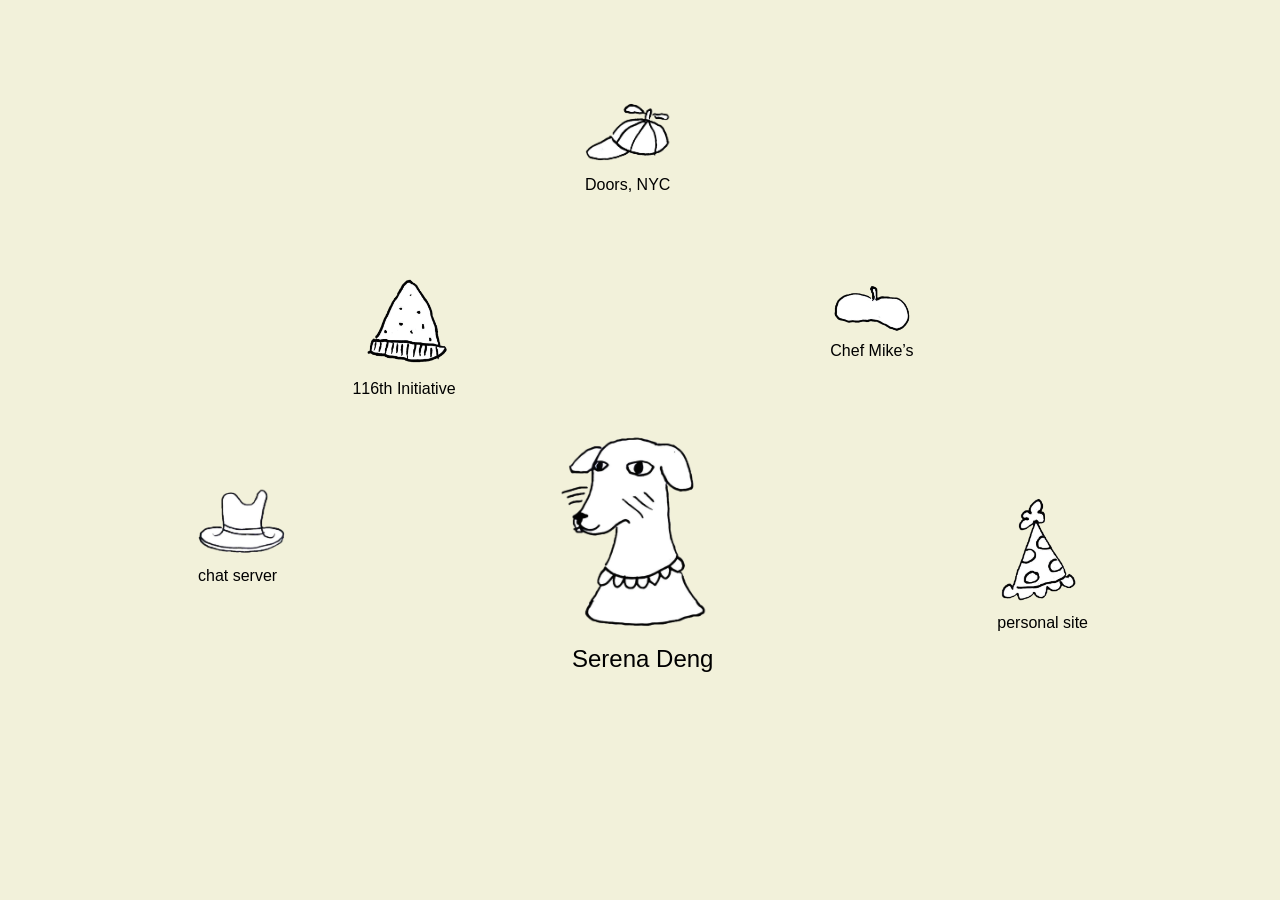
<file: Index.html>
<!DOCTYPE html>
<html lang="en">
<head>
<link rel="stylesheet" href="index.css">
<script src="index.js"></script>
<link rel="icon" href="./components/dog.png">
<title>Serena Deng</title>
</head>

<body>
    <img id="dog" src="./components/dog.png"/>
    <img id="hat1" class="drag" src="./components/hat1.png" draggable="true"/>
    <img id="hat2" class="drag" src="./components/hat2.png" draggable="true"/>
    <img id="hat3" class="drag" src="./components/hat3.png" draggable="true"/>
    <img id="hat4" class="drag" src="./components/hat4.png" draggable="true"/>
    <img id="hat5" class="drag" src="./components/hat5.png" draggable="true"/>
    <a id="proj1" class="text" href="./pages/chat.html">chat server</a>
    <a id="proj2" class="text" href="./pages/116thinitiative.html">116th Initiative</a>
    <a id="proj3" class="text" href="./pages/doorsnyc.html">Doors, NYC</a>
    <a id="proj4" class="text" href="./pages/chefmikes.html">Chef Mike&#8217;s</a>
    <a id="proj5" class="text" href="./pages/personalsite.html">personal site</a>
    <a id="serena" class="text" href="./pages/about.html">Serena Deng</a>
</body>
</file>
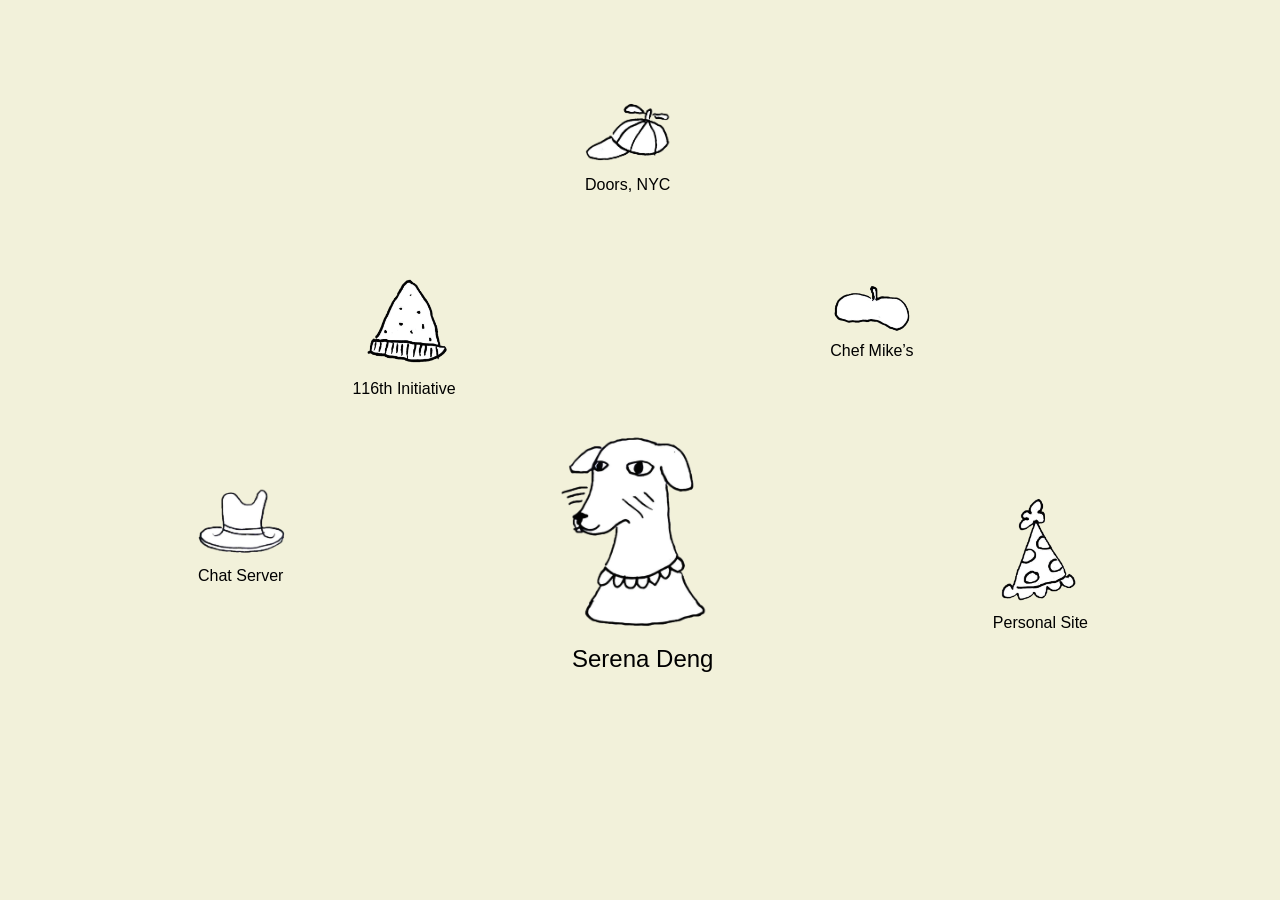
<file: index.html>
<!DOCTYPE html>
<html lang="en">
<head>
<link rel="stylesheet" href="index.css">
<script src="index.js"></script>
<link rel="icon" href="./components/dog.png">
<title>Serena Deng</title>
</head>

<body>
    <img id="dog" src="./components/dog.png"/>
    <img id="hat1" class="drag" src="./components/hat1.png" draggable="true"/>
    <img id="hat2" class="drag" src="./components/hat2.png" draggable="true"/>
    <img id="hat3" class="drag" src="./components/hat3.png" draggable="true"/>
    <img id="hat4" class="drag" src="./components/hat4.png" draggable="true"/>
    <img id="hat5" class="drag" src="./components/hat5.png" draggable="true"/>
    <a id="proj1" class="text" href="./pages/chat.html">Chat Server</a>
    <a id="proj2" class="text" href="./pages/116thinitiative.html">116th Initiative</a>
    <a id="proj3" class="text" href="./pages/doorsnyc.html">Doors, NYC</a>
    <a id="proj4" class="text" href="./pages/chefmikes.html">Chef Mike&#8217;s</a>
    <a id="proj5" class="text" href="./pages/personalsite.html">Personal Site</a>
    <a id="serena" class="text" href="./pages/about.html">Serena Deng</a>
</body>
</file>
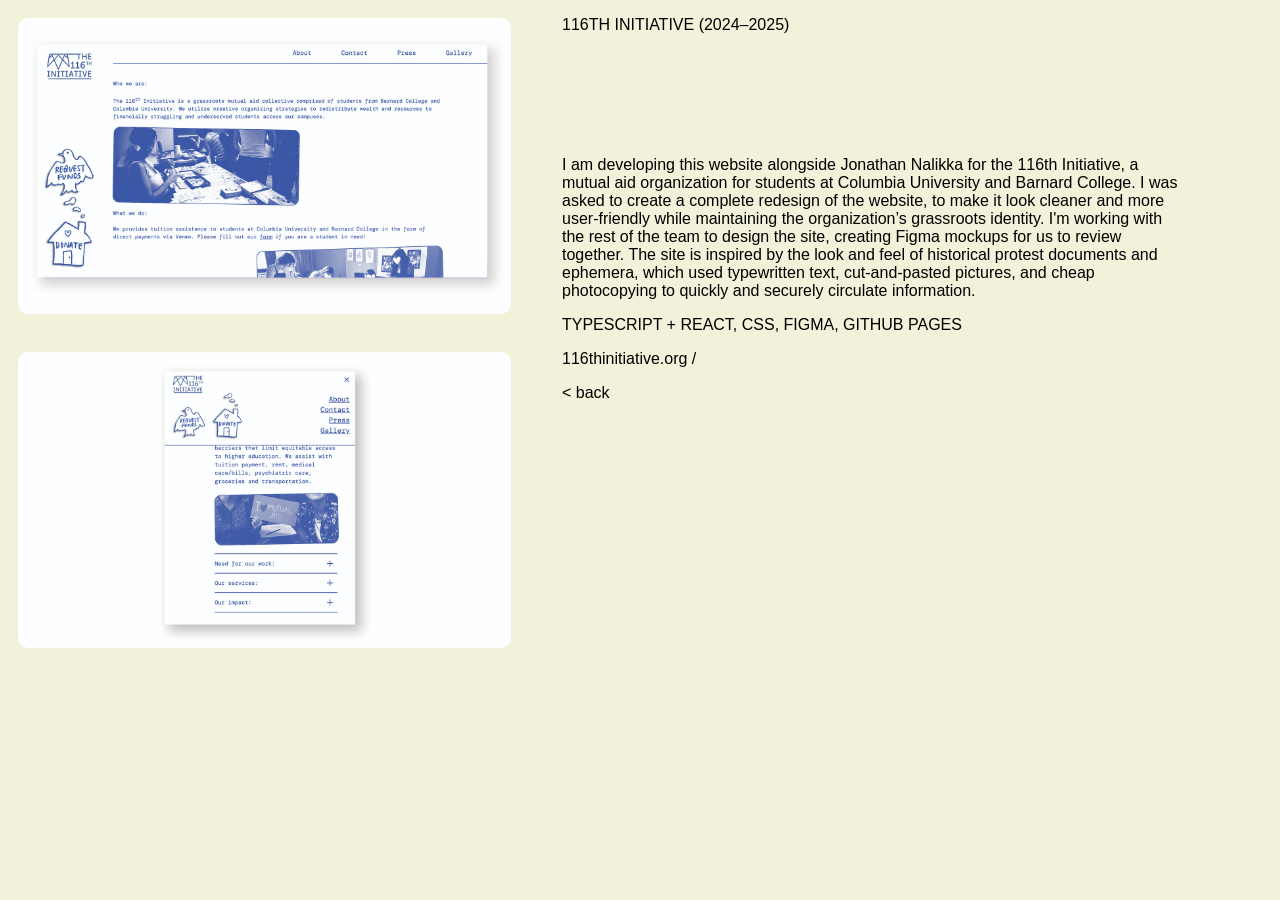
<file: pages/116thinitiative.html>
<head>
    <title>Projects - 116th Initiative</title> 
    <link rel="stylesheet" href="projects.css">
    <link rel="icon" href="../components/dog.png">
    </head>
    <body>
    <img src="../components/116th1.jpg" alt="the home page, which is in a monochrome navy color. I love the little handdrawn sidebar,
        with a dove and a house functioning as buttons to donate and request funds from us."/>
    <br></br>
    <img src="../components/116th2.jpg" alt="this is just a look at how the window dynamically responds when you make it smaller.
        I added a collapsible hamburger at the top, where the dove and the house are now tucked away."/>
    <h1>116th Initiative (2024–2025)</h1>
    <div id="desc">
        <p>I am developing this website alongside Jonathan Nalikka for the 116th Initiative, a mutual aid
           organization for students at Columbia University and Barnard College. I was asked to create
           a complete redesign of the website, to make it look cleaner and more user-friendly while maintaining the 
           organization&#8217;s grassroots identity. I'm working with the rest of the team to design the 
           site, creating Figma mockups for us to review together. The site is inspired by the look and feel 
           of historical protest documents and ephemera, which used typewritten text, cut-and-pasted pictures, 
           and cheap photocopying to quickly and securely circulate information. 
        </p>
        <p>TYPESCRIPT + REACT, CSS, FIGMA, GITHUB PAGES</p>
        <a href="https://116thinitiative.org" target="_blank">116thinitiative.org</a><span> / </span>
        <p><a id="back" href="../index.html">< back</a></p>
    </div>
    
    </body>
</file>
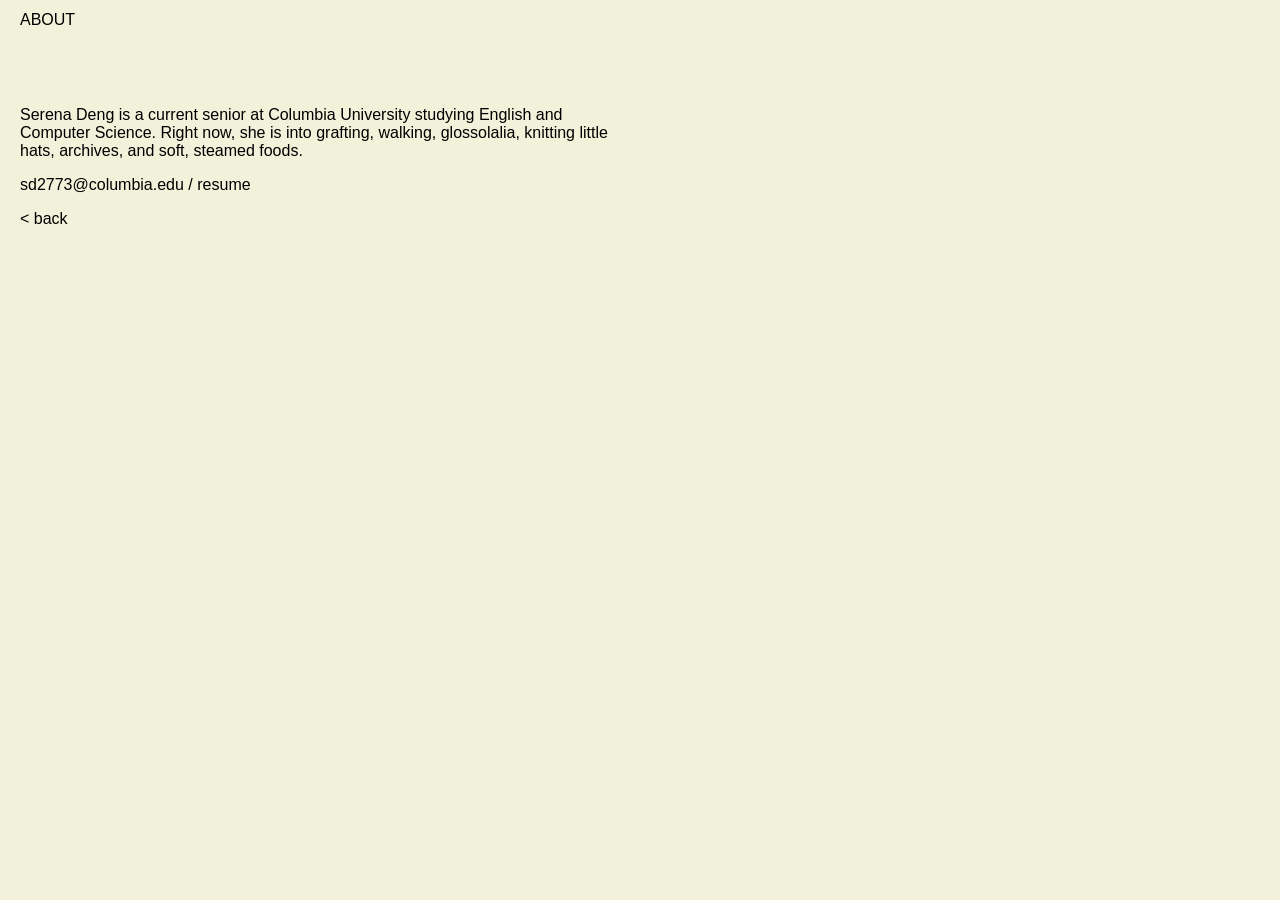
<file: pages/about.html>
<head>
    <title>About - Serena Deng</title> 
    <link rel="stylesheet" href="about.css">
    <link rel="icon" href="../components/dog.png">
    </head>
    <body>
    <h1>About</h1>
    <div id="desc">
        <p>Serena Deng is a current senior at Columbia University studying English and Computer Science. Right now, she is into 
           <a href="https://thenewpress.com/books/miracle-of-black-leg">graf</a><a href="https://www.sup.org/books/theory-and-philosophy/monolingualism-other">ting</a>, 
           <a href="https://www.ucpress.edu/books/the-practice-of-everyday-life/paper">walking</a>,
           <a href="https://wwnorton.com/books/The-Book-of-Margery-Kempe">glossolalia</a>, 
           knitting little hats,
           <a href="https://www.cambridge.org/core/journals/pmla/article/abs/
           on-decimals-catalogs-and-racial-imaginaries-of-reading/B20252CDDD8F5C881884EEF4B8F4D066">archives</a>,
           and <a href="https://www.moma.org/collection/works/82053">soft</a>, steamed foods. 
        </p>
        <p><a href="mailto:sd2773@columbia.edu">sd2773@columbia.edu</a> / <a href="../components/deng_resume.pdf">resume</a></p>
        <p><a id="back" href="../index.html">< back</a></p>
    </div>
    
    </body>
</file>
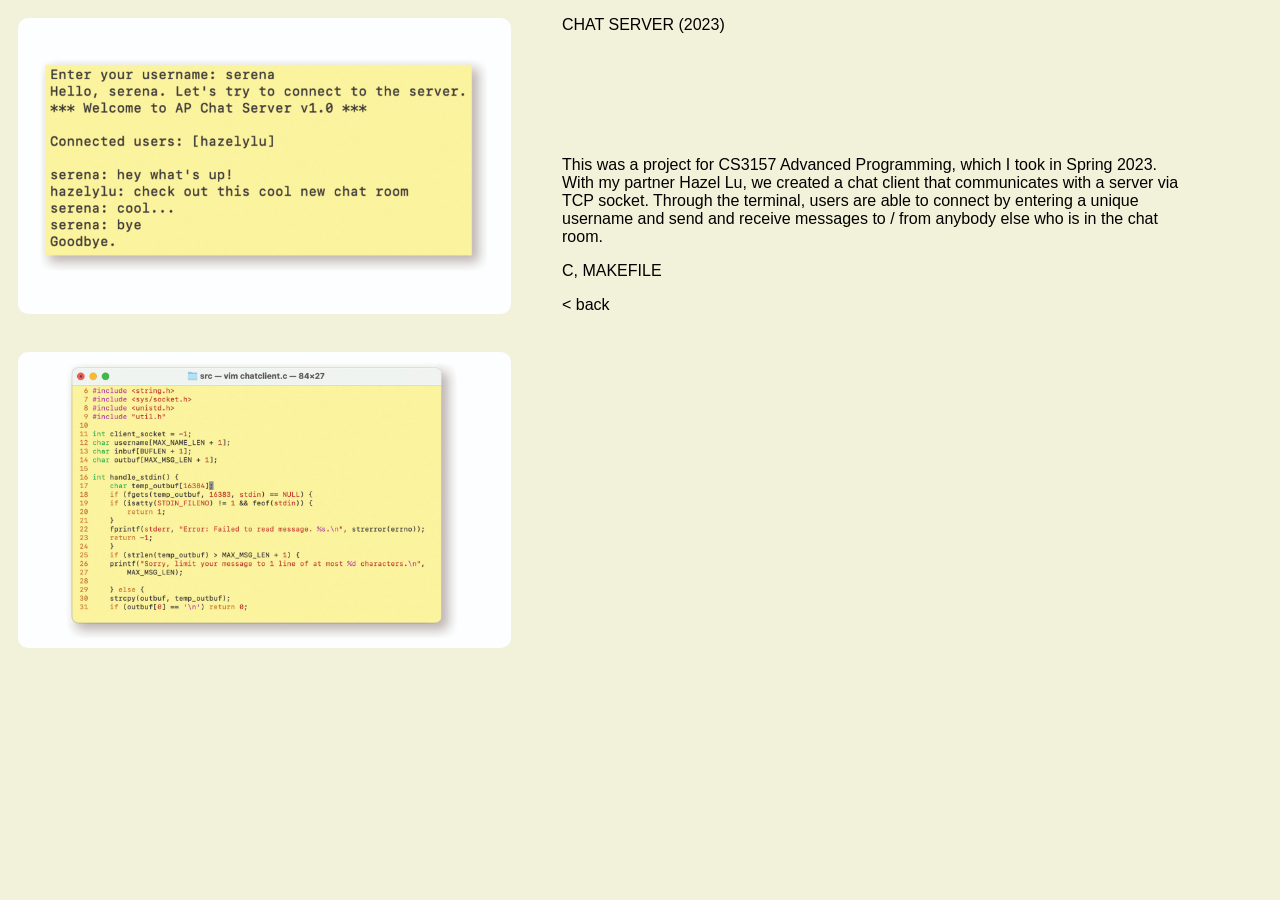
<file: pages/chat.html>
<head>
    <title>Projects - chat server</title> 
    <link rel="stylesheet" href="projects.css">
    <link rel="icon" href="../components/dog.png">
</head>
<body>
    <img src="../components/chat1.jpg" alt="a sample conversation Hazel and I had over the server in the terminal where we say a quick hello to each other."/>
    <br></br>
    <img src="../components/chat2.jpg" alt="a boring screenshot of my code in a vim window, just to fill up a bit of space. yawn..."/>
    <h1>Chat Server (2023)</h1>
    <div id="desc">
        <p>This was a project for CS3157 Advanced Programming, which I took in Spring 2023. With my partner 
           Hazel Lu, we created a chat client that communicates with a server via TCP socket. Through the 
           terminal, users are able to connect by entering a unique username and send and receive messages 
           to / from anybody else who is in the chat room.
        </p>
        <p>C, MAKEFILE</p>
        <p><a id="back" href="../index.html">< back</a></p>
    </div>
    
</body>
</file>
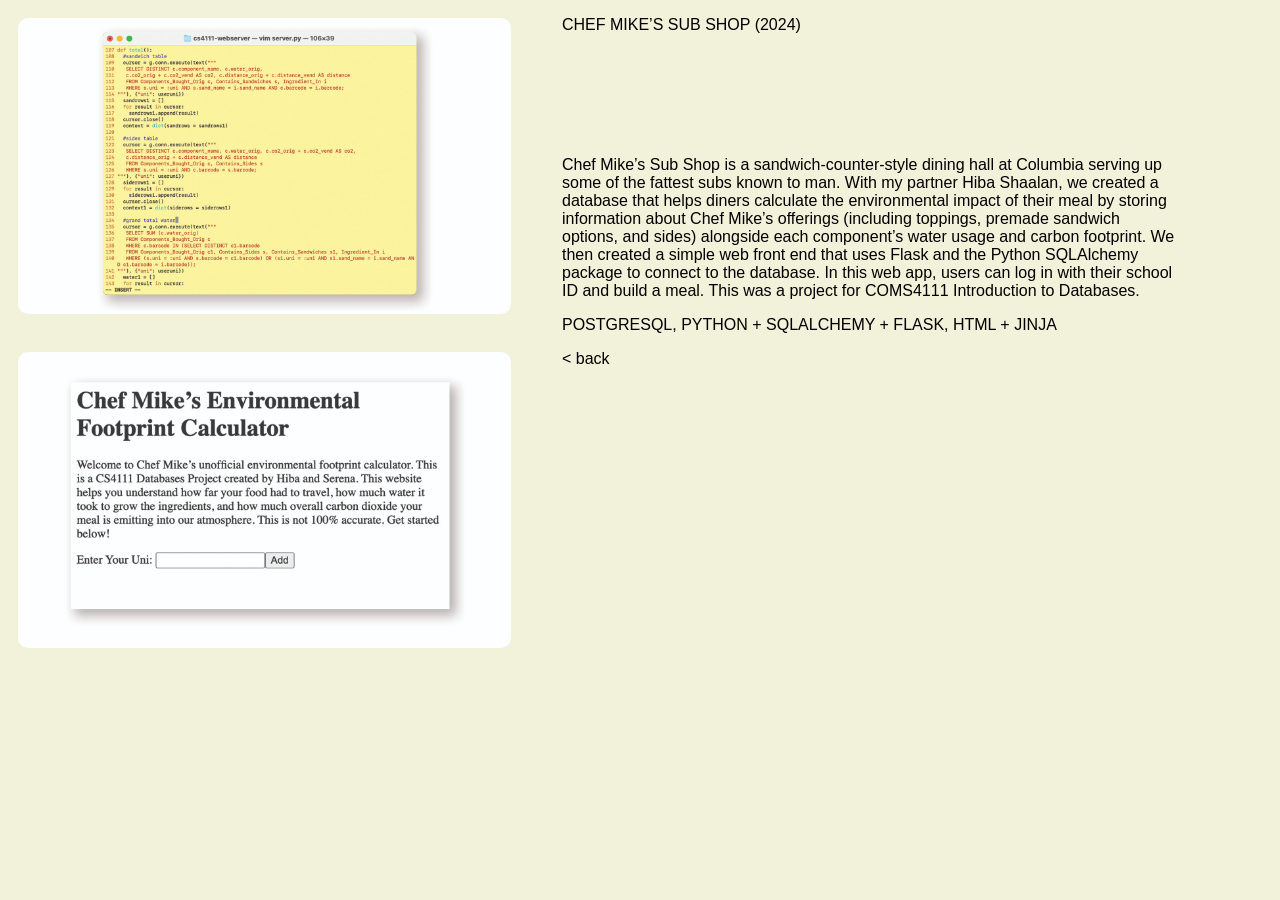
<file: pages/chefmikes.html>
<head>
    <title>Projects - Chef Mike's Sub Shop</title> 
    <link rel="stylesheet" href="projects.css">
    <link rel="icon" href="../components/dog.png">
</head>
<body>
    <img src="../components/mikes1.jpg" alt="a boring screenshot of my code in a vim window, just to fill up a bit of space. yawn..."/>
    <br></br>
    <img src="../components/mikes2.jpg" alt="the home page of this website, which consists of really ugly, unstyled Times New Roman text.
        there is a description of the project, followed by a form where you can log in."/>
    <h1>Chef Mike&#8217;s Sub Shop (2024)</h1>
    <div id="desc">
        <p>Chef Mike&#8217;s Sub Shop is a sandwich-counter-style dining hall at Columbia serving up some 
           of the fattest subs known to man. With my partner Hiba Shaalan, we created a database that helps 
           diners calculate the environmental impact of their meal by storing information about Chef Mike&#8217;s 
           offerings (including toppings, premade sandwich options, and sides) alongside each component&#8217;s 
           water usage and carbon footprint. We then created a simple web front end that uses Flask and the Python 
           SQLAlchemy package to connect to the database. In this web app, users can log in with their 
           school ID and build a meal. This was a project for COMS4111 Introduction to Databases.
        </p>
        <p>POSTGRESQL, PYTHON + SQLALCHEMY + FLASK, HTML + JINJA</p>
        <p><a id="back" href="../index.html">< back</a></p>
    </div> 
</body>
</file>
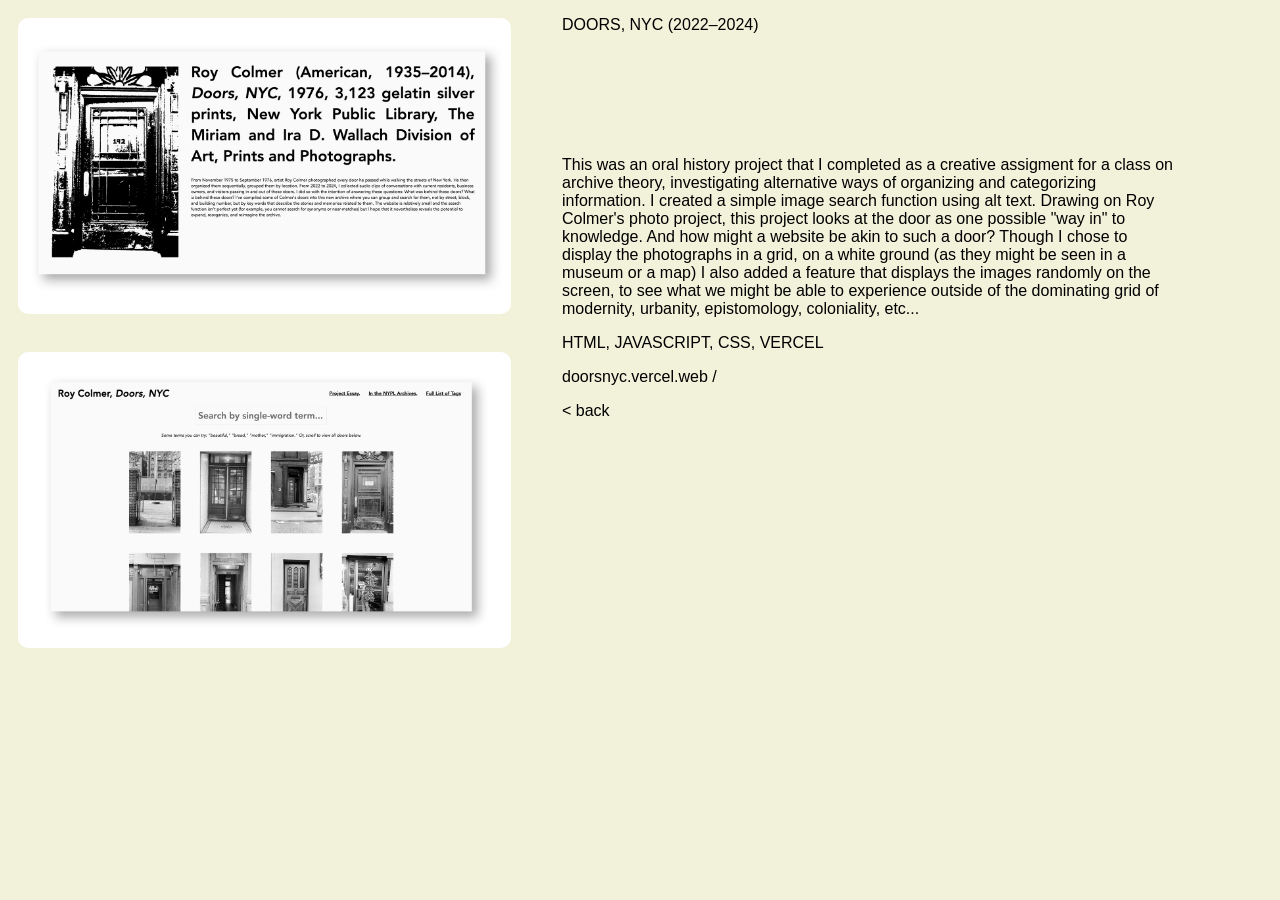
<file: pages/doorsnyc.html>
<head>
    <title>Projects - Doors, NYC</title> 
    <link rel="stylesheet" href="projects.css">
    <link rel="icon" href="../components/dog.png">
</head>
<body>
<img src="../components/doors1.jpg" alt="the home page, which has a big, black-and-white door image on the left and a description of the project on the right."/>
<br></br>
<img src="../components/doors2.jpg" alt="the main search page, which features a fat search bar and a grid with all the door images below it."/>
<h1>Doors, NYC (2022–2024)</h1>
<div id="desc">
    <p>This was an oral history project that I completed as a creative assigment for a class on archive theory, 
       investigating alternative ways of organizing and categorizing information. I created a simple image search function using 
       alt text. Drawing on Roy Colmer's photo project, this project looks at the door as one possible "way in" to knowledge.
       And how might a website be akin to such a door? Though I chose to display the photographs in a grid, on a white 
       ground (as they might be seen in a museum or a map) I also added a feature that displays the images randomly on the screen, 
       to see what we might be able to experience outside of the dominating grid of modernity, urbanity, epistomology, coloniality, etc...
    </p>
    <p>HTML, JAVASCRIPT, CSS, VERCEL</p>
    <a href="https://doorsnyc.vercel.app" target="_blank">doorsnyc.vercel.web</a><span> / </span>
    <p><a id="back" href="../index.html">< back</a></p>
</div>
</body>
</file>
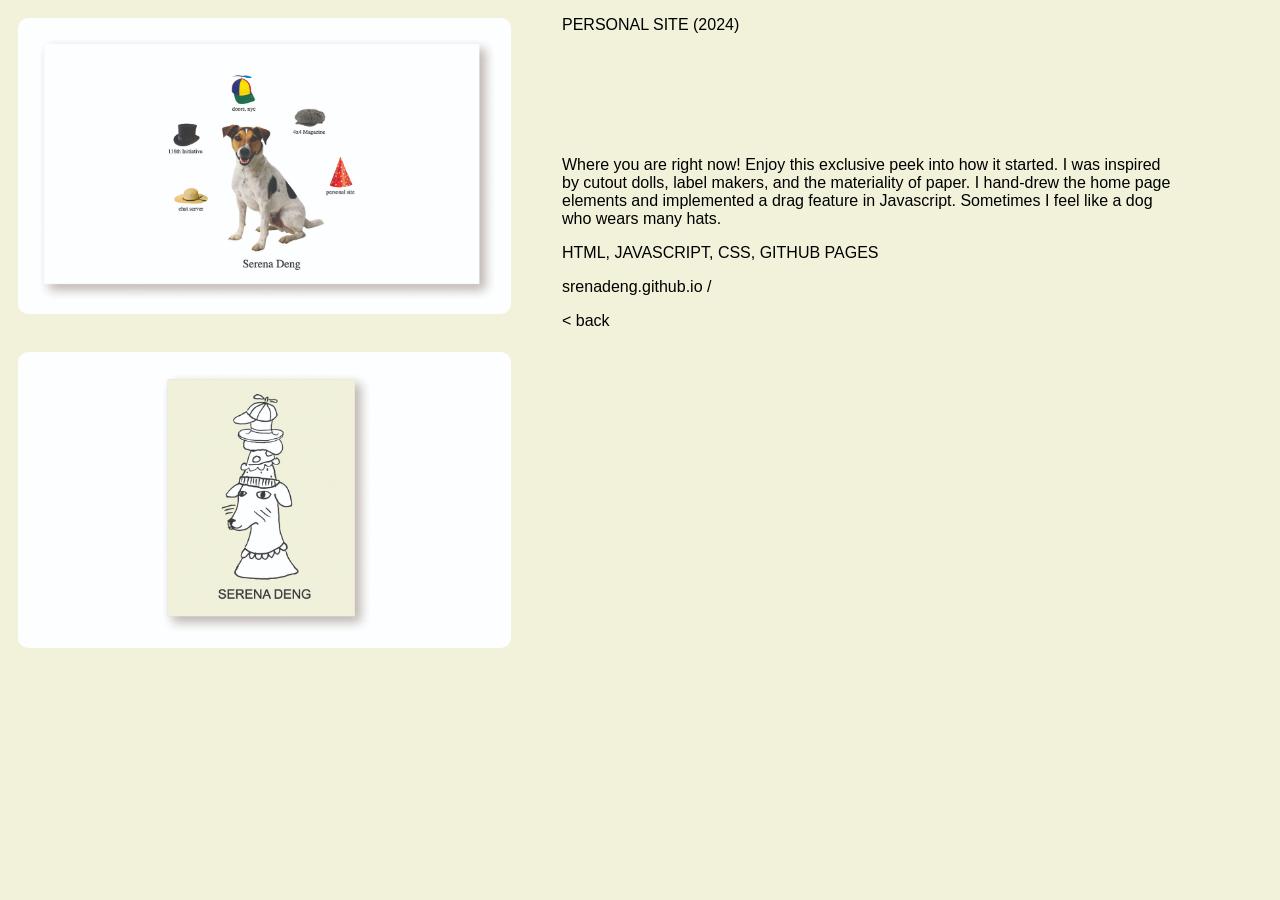
<file: pages/personalsite.html>
<head>
    <title>Projects - personal site</title> 
    <link rel="stylesheet" href="projects.css">
    <link rel="icon" href="../components/dog.png">
</head>
<body>
    <img src="../components/personalsite.jpg" alt="the first iteration of my website, where I used goofy 
    stock images of hats and a dog as placeholders for the hand-drawn elements."/>
    <br></br>
    <img src="../components/personalsite2.jpg" alt="an example of how you can drag the hats around, where
    the hats all arranged in a tall stack on my head. I mean, the dog's head."/>
    <h1>Personal Site (2024)</h1>
    <div id="desc">
        <p>Where you are right now! Enjoy this exclusive peek into how it started. I was inspired by cutout
           dolls, label makers, and the materiality of paper. I hand-drew the home page elements and  
           implemented a drag feature in Javascript. Sometimes I feel like a dog who wears many hats.
        </p>
        <p>HTML, JAVASCRIPT, CSS, GITHUB PAGES</p>
        <a href="https://srenadeng.github.io/" target="_blank">srenadeng.github.io</a><span> / </span>
        <p><a id="back" href="../index.html">< back</a></p>
    </div>
</body>
</file>
<file: index.css>
@keyframes shake {
    0% { transform: translate(1px, 1px) rotate(0deg); }
    30% { transform: translate(3px, 2px) rotate(0deg); }
    60% { transform: translate(-3px, 1px) rotate(0deg); }
    90% { transform: translate(1px, 2px) rotate(0deg); }
  }

::selection {
    background: white;
  }
body {
    font-family: "Arial";
    font-weight: 500;
    background-color: #f2f1da;
} #dog {
    position: absolute;
    width: 200px;
    top: 48%;
    left: 50%;
    margin-left: -108px;
    z-index: 0;
} #hat1 {
    left: 15%;
    top: 54%
} #hat2 {
    left: 28%;
    top: 30%;
} #hat3 {
    left: 50%;
    top: 10%;
    margin-left: -60px;
} #hat4 {
    top: 30%;
    right: 28%;
} #hat5 {
    right: 15%;
    top: 54%
} .drag {
    position:absolute;
    cursor: move;
    width: 100px;
    z-index: 100;
} .drag:hover {
    filter: drop-shadow(8px 8px 8px #e6e2ae);
    animation: shake 0.2s;
} #proj1 {
    left: 15%;
    top: 54%;
    margin-top: 81px;
    margin-left: 6px;
} #proj2 {
    left: 28%;
    top: 30%;
    margin-top: 110px;
    margin-left: -6px;
} #proj3 {
    left: 50%;
    top: 10%;
    margin-top: 86px;
    margin-left: -55px;
} #proj4 {
    top: 30%;
    right: 28%;
    margin-top: 72px;
    margin-right: 8px;
} #proj5 {
    right: 15%;
    top: 54%;
    margin-top: 128px;
} #serena {
    left: 50%;
    top: 45%;
    margin-top: 240px;
    margin-left: -68px;
    font-size: 24px;
} .text {
    position: absolute;
    z-index: 0;
} a {
    text-decoration: none;
    color: black;
} a:hover {
    text-decoration:underline;
    background-color: white;
}

@media only screen and (max-width: 900px) and (max-height: 700px){
    .drag {
        width: 11.11%;
    } #dog {
        width: 22.22%;
        margin-left: -12%;
    } .text {
        font-size: 12px;
    } #proj1, #proj3, #proj4 {
        margin-top: 10.4%;
    } #proj2, #proj5 {
        margin-top: 13%;
    } #serena {
        font-size:20px;
        margin-top: 26%;
    }
    
}
</file>
<file: pages/projects.css>
::selection {
    background: white;
  }

body {
    font-family:"Arial";
    font-size: 16px;
    background-color: #f2f1da;
} img {
    width: 39%;
    margin: 10px;
    border-radius: 10px;
} h1 {
    position: absolute;
    top: 5px;
    left: 40%;
    margin-left: 50px;
    font-size: 16px;
    font-weight: 400;
    text-transform: uppercase;
    padding-bottom: 20px;
} #desc {
    position: absolute;
    left: 40%;
    margin-left: 50px;
    margin-right: 100px;
    margin-top: 40px;
    top: 100px;
}
#back {
    margin-top: 50%;
} a {
    text-decoration: none;
    color: black;
} a:hover {
    text-decoration:underline;
    background-color: white;
}
@media only screen and (max-width: 1155px) {
    img {
        width: 450px;
    } #desc {
        left: 470px;
    } h1 {
        left: 470px;
    }

}

@media only screen and (max-width: 900px) {
    #desc {
        left: 20px;
        margin-left: 0px;
        clear: right;
        top: auto;
        padding-top: 50px;
    } h1 {
        left: 20px;
        margin-left: 0px;
        clear: right;
        top: auto;
    }
}
</file>
<file: pages/about.css>
::selection {
    background: white;
  }

body {
    font-family:"Arial";
    font-size: 16px;
    background-color: #f2f1da;
} h1 {
    font-weight:400;
    font-size: 16px;
    text-transform: uppercase;
    position: absolute;
    top: 0px;
    left: 20px;
} #desc {
    position: absolute;
    top: 90px;
    left: 20px;
    margin-right: 20px;
    max-width: 600px;
}
#back {
    margin-top: 50%;
} a {
    color: black;
    text-decoration: none;
} a:hover {
    text-decoration:underline;
    background-color: white;
} img {
    width: 200px;
    border-radius: 10px;
}
</file>
